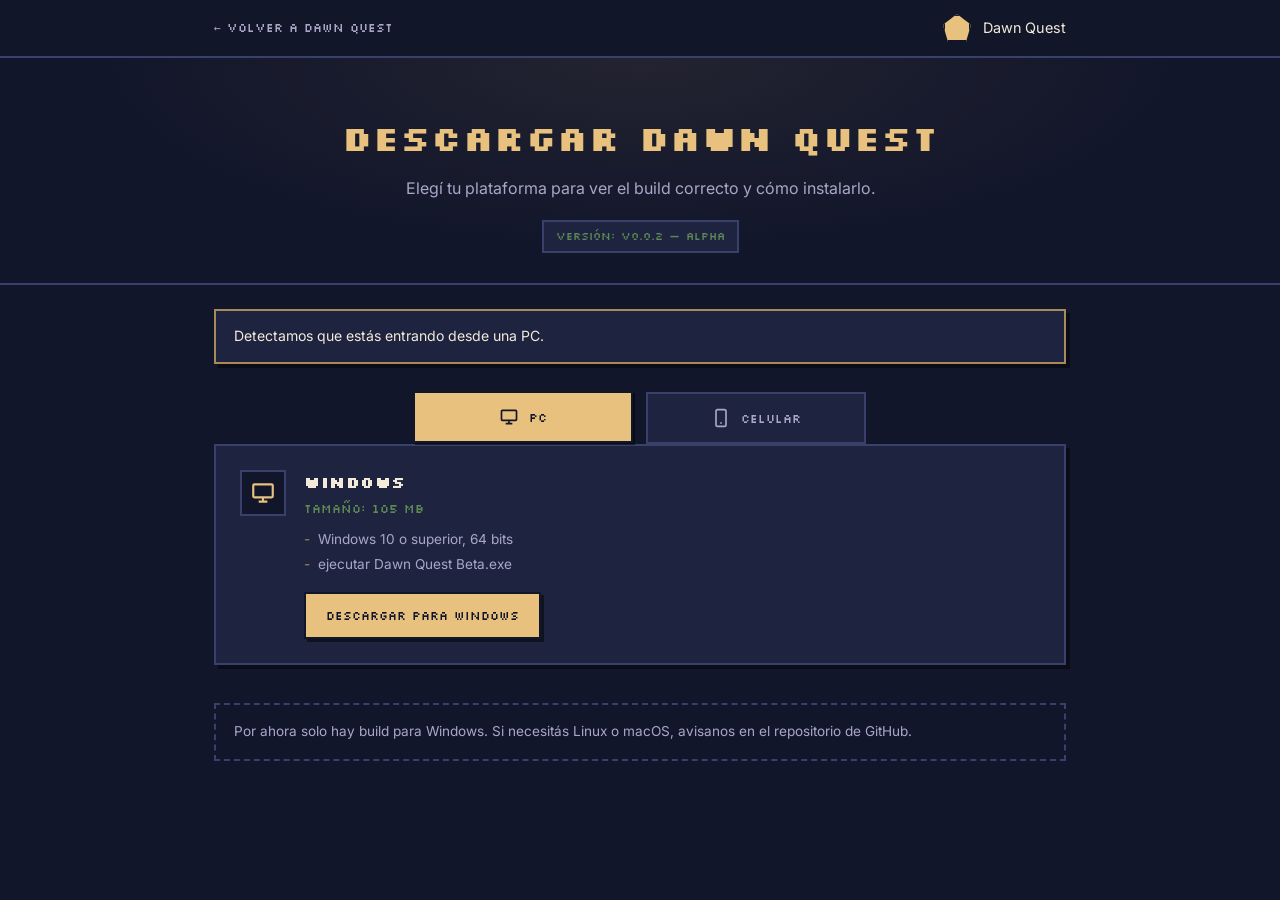
<file: descarga/descargar.html>
<!DOCTYPE html>
<html lang="es">
  <head>
    <meta charset="UTF-8">
    <meta name="viewport" content="width=device-width, initial-scale=1.0">
    <title>Descargar Dawn Quest</title>
    <link rel="preconnect" href="https://fonts.googleapis.com">
    <link rel="preconnect" href="https://fonts.gstatic.com" crossorigin>
    <link
      href="https://fonts.googleapis.com/css2?family=Silkscreen:wght@400;700&family=Inter:wght@400;500;600;700&display=swap"
      rel="stylesheet">
    <link rel="stylesheet" href="descargar.css">
  </head>
  <body>

    <header class="site-header">
      <div class="nav-inner">
        <a class="back-link" href="/index.html">&larr; Volver a Dawn Quest</a>
        <div class="brand">
          <div class="brand-mark" aria-hidden="true"></div>
          <div class="brand-text">Dawn Quest</div>
        </div>
      </div>
    </header>

    <section class="dl-hero">
      <h1>Descargar Dawn Quest</h1>
      <p>Elegí tu plataforma para ver el build correcto y cómo instalarlo.</p>
      <span class="version-badge" id="version-badge">Versión: —</span>
    </section>

    <div class="detected-notice">
      <div class="notice-box">
        <span id="detected-text">Detectando tu dispositivo...</span>
      </div>
    </div>

    <div class="platform-toggle" role="tablist" aria-label="Elegir plataforma">
      <button class="toggle-btn" data-platform="pc" role="tab">
        <svg viewBox="0 0 24 24" fill="none" stroke="currentColor"
          stroke-width="2"><rect x="3" y="4" width="18" height="12"
            rx="1" /><path d="M8 20h8M12 16v4" /></svg>
        PC
      </button>
      <button class="toggle-btn" data-platform="celular" role="tab">
        <svg viewBox="0 0 24 24" fill="none" stroke="currentColor"
          stroke-width="2"><rect x="6" y="2" width="12" height="20"
            rx="2" /><path d="M11 18h2" /></svg>
        Celular
      </button>
    </div>

    <main class="wrap">

      <section class="platform-panel" id="panel-pc">
        <div class="builds-grid">

          <div class="build-card">
            <div class="build-icon">
              <svg viewBox="0 0 24 24" fill="none" stroke="var(--gold)"
                stroke-width="2"><rect x="3" y="4" width="18" height="12"
                  rx="1" /><path d="M8 20h8M12 16v4" /></svg>
            </div>
            <div class="build-info">
              <h3>Windows</h3>
              <div class="build-meta">Tamaño: <span
                  id="windows-size">—</span></div>
              <ul class="build-reqs">
                <li>Windows 10 o superior, 64 bits</li>
                <li>ejecutar Dawn Quest Beta.exe</li>
              </ul>
              <a class="btn btn-primary" href="#" id="windows-btn"
                download>Descargar para Windows</a>
            </div>
          </div>

          <p class="note-card">Por ahora solo hay build para Windows. Si
            necesitás Linux o macOS, avisanos en el repositorio de GitHub.</p>
        </div>
      </section>

      <section class="platform-panel" id="panel-celular">
        <div class="builds-grid">

          <div class="build-card">
            <div class="build-icon">
              <svg viewBox="0 0 24 24" fill="none" stroke="var(--gold)"
                stroke-width="2"><rect x="6" y="2" width="12" height="20"
                  rx="2" /><path d="M11 18h2" /></svg>
            </div>
            <div class="build-info">
              <h3>Android</h3>
              <div class="build-meta">Tamaño: <span
                  id="android-size">—</span></div>
              <ul class="build-reqs">
                <li>Android 8.0 o superior</li>
                <li>Hay que permitir instalar apps de "orígenes desconocidos" la
                  primera vez</li>
              </ul>
              <a class="btn btn-primary" href="#" id="android-btn"
                download>Descargar APK</a>
            </div>
          </div>

          <p class="note-card">iOS todavía no está disponible. Lo vamos a
            agregar más adelante si el proyecto avanza en esa dirección.</p>
        </div>
      </section>

    </main>

    <script src="descargar.js"></script>
  </body>
</html>
</file>
<file: descarga/descargar.css>
:root {
  --bg-deep: #12162a;
  --bg-panel: #1e2440;
  --bg-panel-2: #262d4d;
  --line: #39406b;
  --gold: #e8c17e;
  --gold-dim: #a8895a;
  --crimson: #c1443c;
  --moss: #5c8a52;
  --cream: #f3ead9;
  --muted: #a9a6c9;
  --shadow-pixel: 4px 4px 0 rgba(0, 0, 0, 0.45);
}

* {
  box-sizing: border-box;
}
body {
  margin: 0;
  background: var(--bg-deep);
  color: var(--cream);
  font-family: 'Inter', sans-serif;
  line-height: 1.6;
  -webkit-font-smoothing: antialiased;
}

img,
svg {
  display: block;
}

h1,
h2,
h3,
.pixel {
  font-family: 'Silkscreen', monospace;
  letter-spacing: 0.5px;
}

a {
  color: var(--gold);
  text-decoration: none;
}
::selection {
  background: var(--gold);
  color: var(--bg-deep);
}
a:focus-visible,
button:focus-visible {
  outline: 3px solid var(--gold);
  outline-offset: 2px;
}

.wrap {
  max-width: 900px;
  margin: 0 auto;
  padding: 0 24px;
}

/* ---------- HEADER ---------- */
header.site-header {
  border-bottom: 2px solid var(--line);
  background: rgba(18, 22, 42, 0.92);
}
.nav-inner {
  display: flex;
  align-items: center;
  justify-content: space-between;
  gap: 16px;
  padding: 14px 24px;
  max-width: 900px;
  margin: 0 auto;
}
.back-link {
  font-family: 'Silkscreen', monospace;
  font-size: 0.72rem;
  color: var(--muted);
  display: flex;
  align-items: center;
  gap: 6px;
}
.back-link:hover {
  color: var(--gold);
}

.brand {
  display: flex;
  align-items: center;
  gap: 12px;
}
.brand-mark {
  width: 28px;
  height: 28px;
  background: var(--gold);
  border: 2px solid var(--bg-deep);
  box-shadow: 0 0 0 2px var(--gold-dim);
  flex-shrink: 0;
  clip-path: polygon(50% 0%, 100% 38%, 82% 100%, 18% 100%, 0% 38%);
}
.brand-text {
  font-size: 0.9rem;
  color: var(--cream);
}

/* ---------- HERO ---------- */
.dl-hero {
  text-align: center;
  padding: 52px 24px 30px;
  border-bottom: 2px solid var(--line);
  background: radial-gradient(
      ellipse at 50% 0%,
      rgba(232, 193, 126, 0.08),
      transparent 60%
    ),
    var(--bg-deep);
}
.dl-hero h1 {
  font-size: clamp(1.5rem, 4vw, 2.2rem);
  color: var(--gold);
  margin: 0 0 10px;
}
.dl-hero p {
  color: var(--muted);
  max-width: 480px;
  margin: 0 auto 18px;
}
.version-badge {
  display: inline-block;
  font-family: 'Silkscreen', monospace;
  font-size: 0.68rem;
  background: var(--bg-panel);
  border: 2px solid var(--line);
  color: var(--moss);
  padding: 6px 12px;
}

/* ---------- DETECTED NOTICE ---------- */
.detected-notice {
  max-width: 900px;
  margin: 24px auto 0;
  padding: 0 24px;
}
.notice-box {
  background: var(--bg-panel);
  border: 2px solid var(--gold-dim);
  box-shadow: var(--shadow-pixel);
  padding: 14px 18px;
  font-size: 0.88rem;
  color: var(--cream);
  display: flex;
  align-items: center;
  gap: 12px;
}
.notice-box strong {
  color: var(--gold);
}

/* ---------- PLATFORM TOGGLE ---------- */
.platform-toggle {
  display: flex;
  justify-content: center;
  gap: 12px;
  margin: 28px auto 0;
  max-width: 900px;
  padding: 0 24px;
}
.toggle-btn {
  font-family: 'Silkscreen', monospace;
  font-size: 0.78rem;
  background: var(--bg-panel);
  color: var(--muted);
  border: 2px solid var(--line);
  padding: 14px 24px;
  display: flex;
  align-items: center;
  gap: 10px;
  cursor: pointer;
  flex: 1;
  max-width: 220px;
  justify-content: center;
  transition: color 0.15s ease, background 0.15s ease, transform 0.1s ease;
}
.toggle-btn svg {
  width: 20px;
  height: 20px;
}
.toggle-btn:hover {
  color: var(--cream);
}
.toggle-btn.active {
  background: var(--gold);
  color: var(--bg-deep);
  border-color: var(--bg-deep);
  box-shadow: 2px 2px 0 rgba(0, 0, 0, 0.5);
  transform: translate(-1px, -1px);
}

/* ---------- PANELS ---------- */
main {
  padding: 36px 0 60px;
}
.platform-panel {
  display: none;
}
.platform-panel.active {
  display: block;
  animation: fadein 0.25s ease both;
}
@keyframes fadein {
  from {
    opacity: 0;
  }
  to {
    opacity: 1;
  }
}

.builds-grid {
  display: flex;
  flex-direction: column;
  gap: 18px;
}

.build-card {
  background: var(--bg-panel);
  border: 2px solid var(--line);
  box-shadow: var(--shadow-pixel);
  padding: 24px;
  display: flex;
  gap: 18px;
  align-items: flex-start;
}
.build-icon {
  width: 46px;
  height: 46px;
  flex-shrink: 0;
  background: var(--bg-deep);
  border: 2px solid var(--line);
  display: flex;
  align-items: center;
  justify-content: center;
}
.build-icon svg {
  width: 26px;
  height: 26px;
}

.build-info {
  flex: 1;
  min-width: 0;
}
.build-info h3 {
  margin: 0 0 4px;
  color: var(--cream);
  font-size: 1rem;
}
.build-meta {
  font-size: 0.78rem;
  color: var(--moss);
  font-family: 'Silkscreen', monospace;
  margin-bottom: 10px;
}
.build-reqs {
  list-style: none;
  margin: 0 0 16px;
  padding: 0;
  color: var(--muted);
  font-size: 0.85rem;
}
.build-reqs li {
  margin-bottom: 3px;
  padding-left: 14px;
  position: relative;
}
.build-reqs li::before {
  content: '-';
  position: absolute;
  left: 0;
  color: var(--gold-dim);
}

.btn {
  font-family: 'Silkscreen', monospace;
  font-size: 0.75rem;
  padding: 12px 20px;
  border: 2px solid var(--bg-deep);
  cursor: pointer;
  display: inline-flex;
  align-items: center;
  gap: 8px;
}
.btn-primary {
  background: var(--gold);
  color: var(--bg-deep);
  box-shadow: 3px 3px 0 rgba(0, 0, 0, 0.5);
}
.btn-primary:hover {
  transform: translate(-1px, -1px);
  box-shadow: 4px 4px 0 rgba(0, 0, 0, 0.5);
}

.note-card {
  margin-top: 20px;
  background: transparent;
  border: 2px dashed var(--line);
  padding: 16px 18px;
  color: var(--muted);
  font-size: 0.85rem;
}

@media (max-width: 560px) {
  .platform-toggle {
    flex-direction: column;
    align-items: stretch;
  }
  .toggle-btn {
    max-width: none;
  }
  .build-card {
    flex-direction: column;
  }
}
</file>
